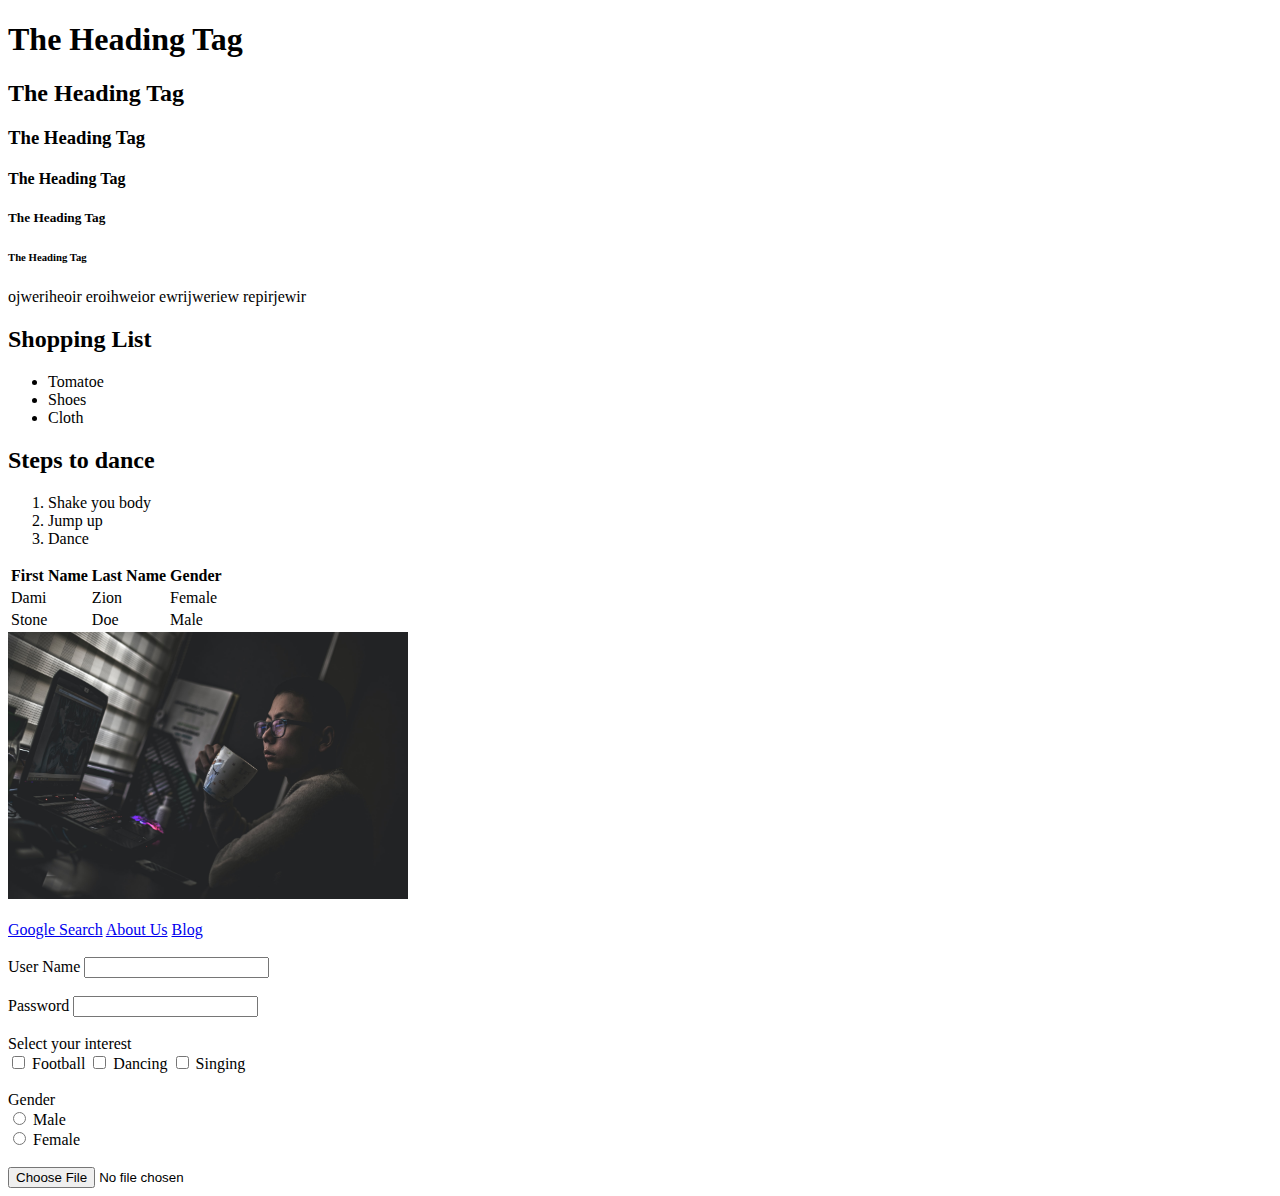
<file: index.html>
<!DOCTYPE html>
<html>
  <head>
    <title>My First Website</title>
    <meta name="description" content="Awesome website" />
  </head>

  <body>
    <!-- TAG 1 -> HEADING TAG -->
    <h1>The Heading Tag</h1>
    <h2>The Heading Tag</h2>
    <h3>The Heading Tag</h3>
    <h4>The Heading Tag</h4>
    <h5>The Heading Tag</h5>
    <h6>The Heading Tag</h6>

    <!-- TAG 2 Paragraph Tag -->
    <p>ojweriheoir eroihweior ewrijweriew repirjewir</p>

    <!-- lIst Tag -->
    <h2>Shopping List</h2>
    <ul>
      <li>Tomatoe</li>
      <li>Shoes</li>
      <li>Cloth</li>
    </ul>

    <h2>Steps to dance</h2>
    <ol>
      <li>Shake you body</li>
      <li>Jump up</li>
      <li>Dance</li>
    </ol>

    <!-- Table -->
    <!-- thead -> Table Head -->
    <!-- tbody -> Table Body -->

    <!-- tr ->  Table Row -->
    <!-- td -> Table Data -->

    <table>
      <thead>
        <tr>
          <td><strong>First Name</strong></td>
          <td><strong>Last Name</strong></td>
          <td><strong>Gender</strong></td>
        </tr>
      </thead>
      <tbody>
        <tr>
          <td>Dami</td>
          <td>Zion</td>
          <td>Female</td>
        </tr>
        <tr>
          <td>Stone</td>
          <td>Doe</td>
          <td>Male</td>
        </tr>
      </tbody>
    </table>

    <!-- Image Tag -->
    <img width="400px" src="khan.jpg" alt="A person" />

    <!-- Break Tag-->
    <br />
    <br />

    <!-- Anchor Tag / Link Tag -->
    <a href="https://www.google.com" target="_self">Google Search</a>
    <a href="about.html">About Us</a>
    <a href="blog.html">Blog</a>
    <br />
    <br />

    <!-- Form Tag -->
    <form>
      <!-- Text -->
      <label>User Name</label>
      <input type="text" />

      <br />
      <br />

      <!-- Password -->
      <label>Password</label>
      <input type="password" />

      <br />
      <br />

      <!-- Checkbox -->
      <label>Select your interest</label>
      <br />
      <input type="checkbox" /> Football

      <input type="checkbox" /> Dancing

      <input type="checkbox" /> Singing

      <br />
      <br />

      <!-- Radio button -->
      <label>Gender</label>
      <br />
      <input type="radio" name="gender" /> Male
      <br />
      <input type="radio" name="gender" /> Female

      <br />
      <br />

      <!-- File Input -->
      <input type="file" />
    </form>

    <!-- Division -->
    <div></div>
  </body>
</html>
</file>
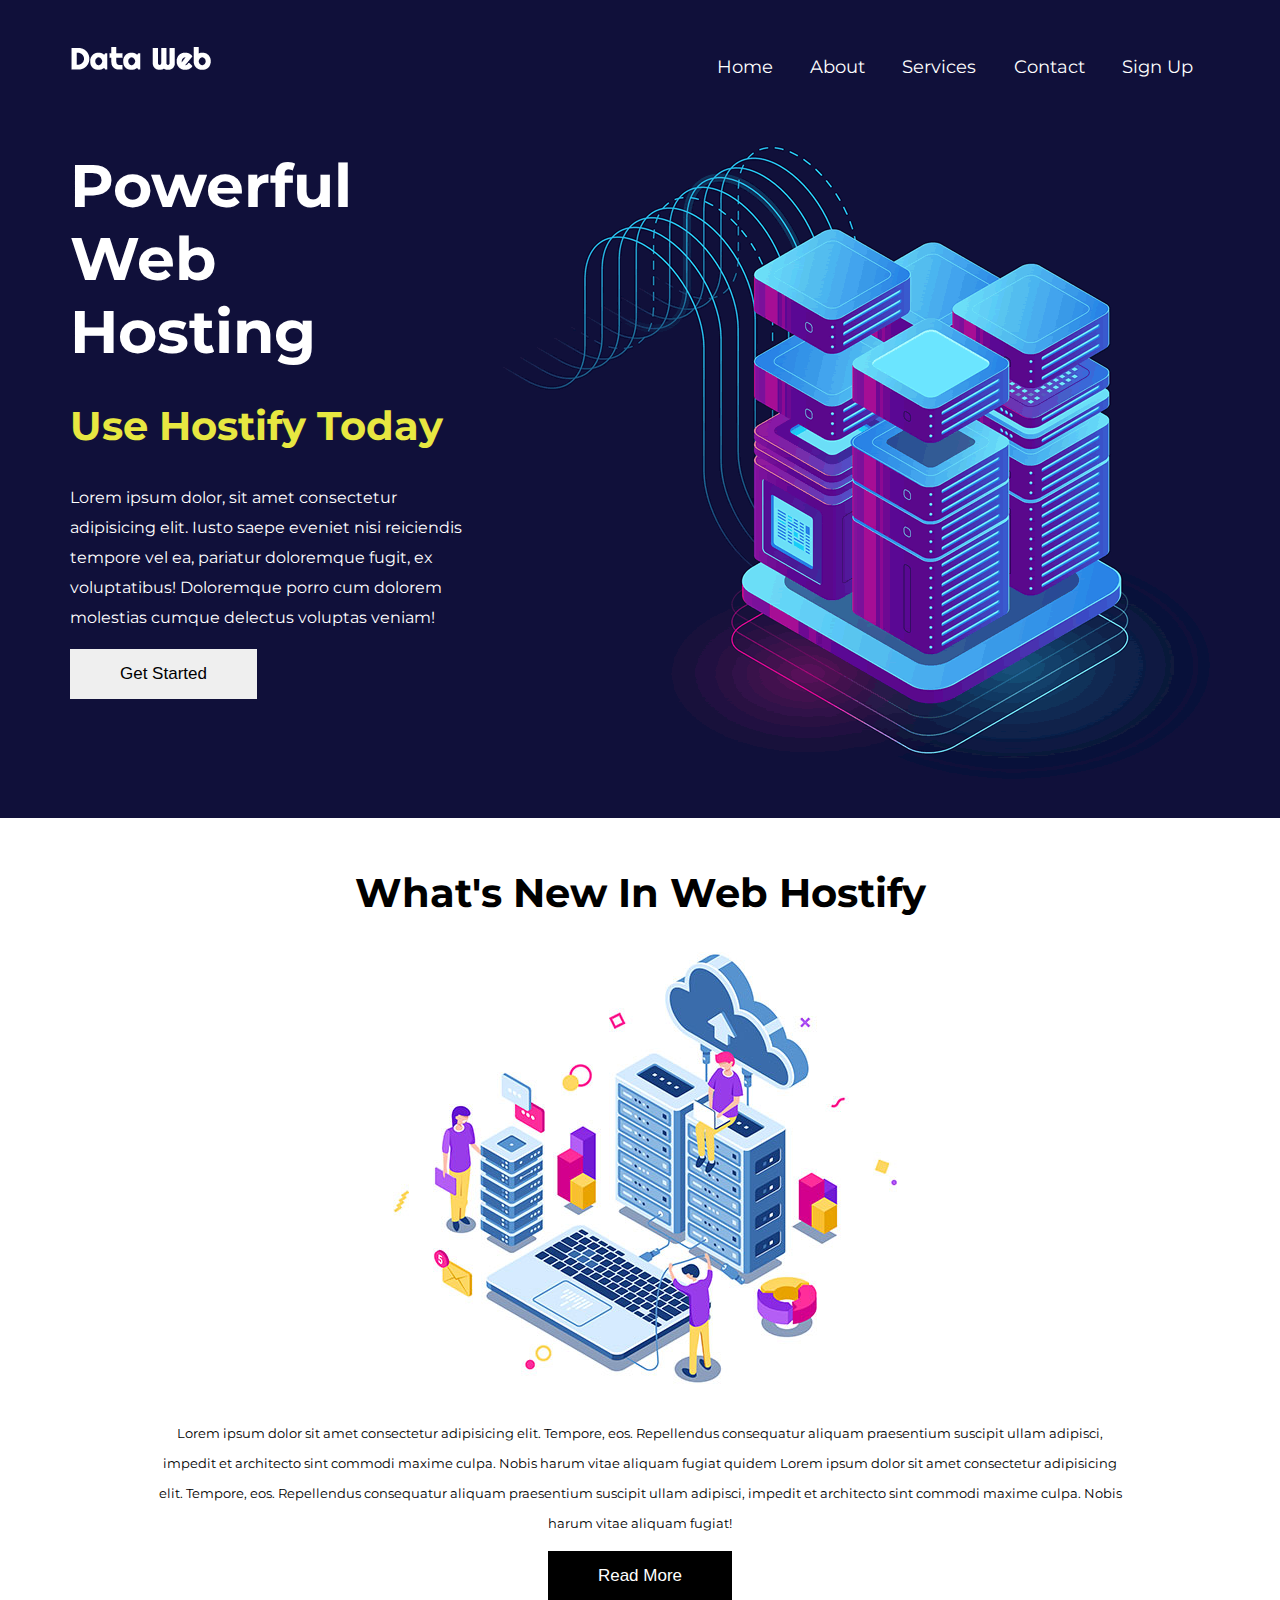
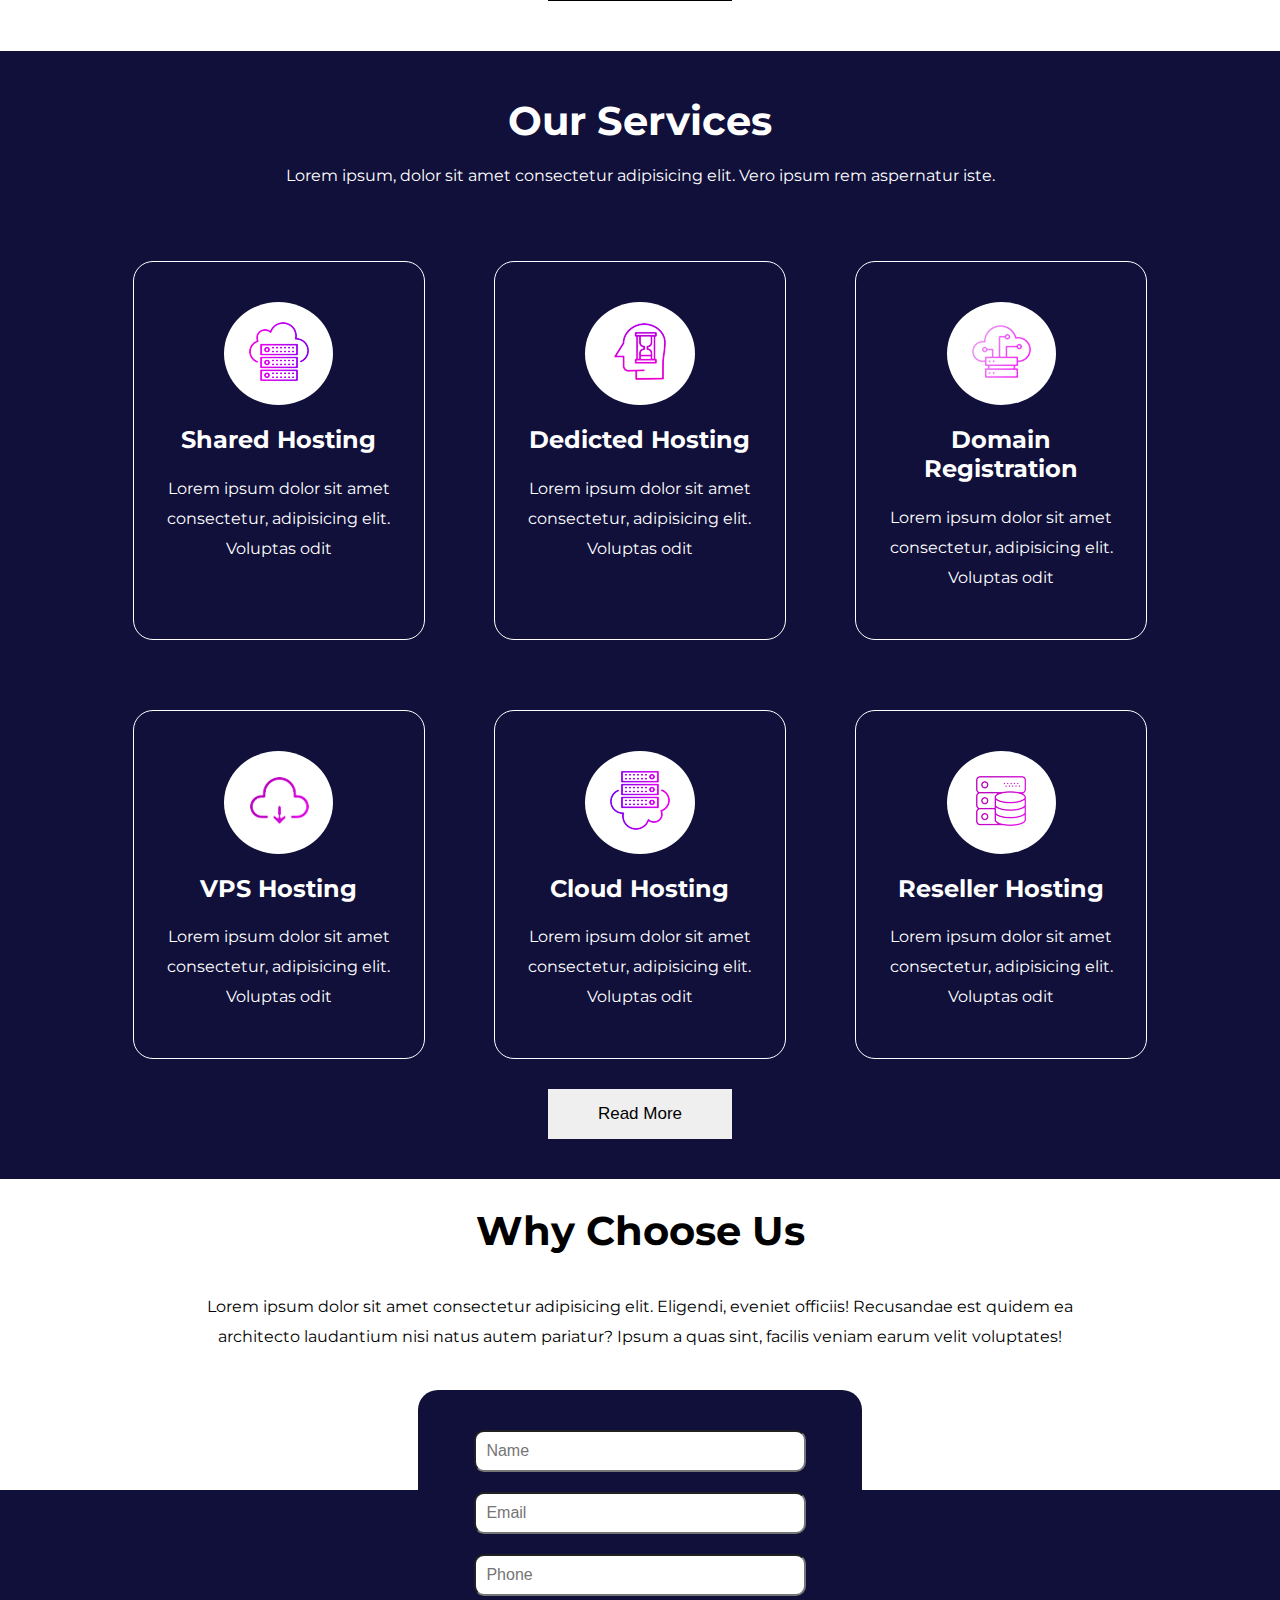
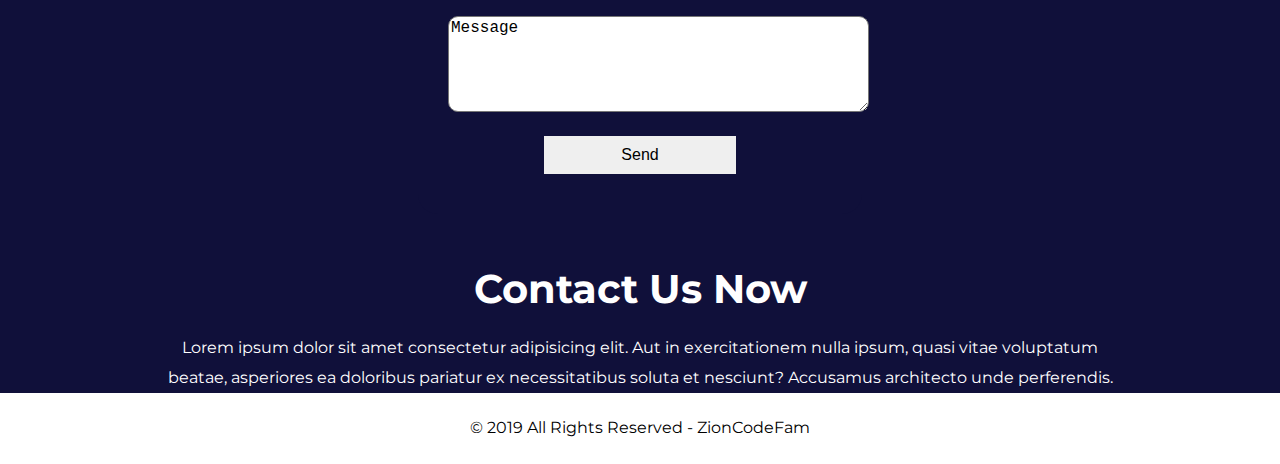
<file: Hostify/index.html>
<!DOCTYPE html>
<html lang="en">
  <head>
    <meta charset="UTF-8" />
    <meta http-equiv="X-UA-Compatible" content="IE=edge" />
    <meta name="viewport" content="width=device-width, initial-scale=1.0" />
    <link rel="stylesheet" href="./assets/css/style.css" />
    <title>Hostify-Home</title>
  </head>
  <body>
    <div class="wrapper">
      <header class="nav">
        <div class="logo_container">
          <img src="./assets/images/logo.png" alt="Site Logo" />
        </div>
        <div class="page_links_container">
          <ul>
            <li>
              <a href="#">Home</a>
              <a href="#">About</a>
              <a href="#">Services</a>
              <a href="#">Contact</a>
              <a href="#">Sign Up</a>
            </li>
          </ul>
        </div>
      </header>
      <section class="jumbotron">
        <div class="content">
          <h1>Powerful Web Hosting</h1>
          <h2>Use Hostify Today</h2>
          <p>
            Lorem ipsum dolor, sit amet consectetur adipisicing elit. Iusto
            saepe eveniet nisi reiciendis tempore vel ea, pariatur doloremque
            fugit, ex voluptatibus! Doloremque porro cum dolorem molestias
            cumque delectus voluptas veniam!
          </p>
          <button>Get Started</button>
        </div>
        <div class="main_image">
          <img src="./assets/images/img.png" alt="main image" />
        </div>
      </section>
      <section class="site_content">
        <div class="content_1">
          <h1>What's New In Web Hostify</h1>
          <img src="./assets/images/web.jpg" alt="Web Hostify" />
          <p>
            Lorem ipsum dolor sit amet consectetur adipisicing elit. Tempore,
            eos. Repellendus consequatur aliquam praesentium suscipit ullam
            adipisci, impedit et architecto sint commodi maxime culpa. Nobis
            harum vitae aliquam fugiat quidem Lorem ipsum dolor sit amet
            consectetur adipisicing elit. Tempore, eos. Repellendus consequatur
            aliquam praesentium suscipit ullam adipisci, impedit et architecto
            sint commodi maxime culpa. Nobis harum vitae aliquam fugiat!
          </p>
          <button>Read More</button>
        </div>
        <div class="content_2">
          <h1>Our Services</h1>
          <p>
            Lorem ipsum, dolor sit amet consectetur adipisicing elit. Vero ipsum
            rem aspernatur iste.
          </p>
          <div class="service_listing">
            <div class="service">
              <div class="icon_container">
                <img
                  src="./assets/images/service1.png"
                  alt="shared hosting image"
                />
              </div>
              <h2>Shared Hosting</h2>
              <p>
                Lorem ipsum dolor sit amet consectetur, adipisicing elit.
                Voluptas odit
              </p>
            </div>
            <div class="service">
              <div class="icon_container">
                <img
                  src="./assets/images/service2.png"
                  alt="shared hosting image"
                />
              </div>
              <h2>Dedicted Hosting</h2>
              <p>
                Lorem ipsum dolor sit amet consectetur, adipisicing elit.
                Voluptas odit
              </p>
            </div>
            <div class="service">
              <div class="icon_container">
                <img
                  src="./assets/images/service3.png"
                  alt="shared hosting image"
                />
              </div>
              <h2>Domain Registration</h2>
              <p>
                Lorem ipsum dolor sit amet consectetur, adipisicing elit.
                Voluptas odit
              </p>
            </div>
          </div>

          <div class="service_listing">
            <div class="service">
              <div class="icon_container">
                <img
                  src="./assets/images/service4.png"
                  alt="shared hosting image"
                />
              </div>
              <h2>VPS Hosting</h2>
              <p>
                Lorem ipsum dolor sit amet consectetur, adipisicing elit.
                Voluptas odit
              </p>
            </div>
            <div class="service">
              <div class="icon_container">
                <img
                  src="./assets/images/service5.png"
                  alt="shared hosting image"
                />
              </div>
              <h2>Cloud Hosting</h2>
              <p>
                Lorem ipsum dolor sit amet consectetur, adipisicing elit.
                Voluptas odit
              </p>
            </div>
            <div class="service">
              <div class="icon_container">
                <img
                  src="./assets/images/service6.png"
                  alt="shared hosting image"
                />
              </div>
              <h2>Reseller Hosting</h2>
              <p>
                Lorem ipsum dolor sit amet consectetur, adipisicing elit.
                Voluptas odit
              </p>
            </div>
          </div>

          <button>Read More</button>
        </div>
        <div class="content_3">
          <h1>Why Choose Us</h1>
          <p>
            Lorem ipsum dolor sit amet consectetur adipisicing elit. Eligendi,
            eveniet officiis! Recusandae est quidem ea architecto laudantium
            nisi natus autem pariatur? Ipsum a quas sint, facilis veniam earum
            velit voluptates!
          </p>
        </div>
        <div class="content_4">
          <form>
            <input type="text" placeholder="Name" />
            <br />
            <input type="email" placeholder="Email" />
            <br />
            <input type="text" placeholder="Phone" />
            <br />
            <textarea cols="40" rows="5">Message</textarea>
            <br />
            <input type="submit" value="Send" />
          </form>
          <div class="contact_info">
            <h1>Contact Us Now</h1>
            <p>
              Lorem ipsum dolor sit amet consectetur adipisicing elit. Aut in
              exercitationem nulla ipsum, quasi vitae voluptatum beatae,
              asperiores ea doloribus pariatur ex necessitatibus soluta et
              nesciunt? Accusamus architecto unde perferendis.
            </p>
          </div>
        </div>
      </section>
      <footer class="footer">
        <p>© 2019 All Rights Reserved - ZionCodeFam</p>
      </footer>
    </div>
  </body>
</html>
</file>
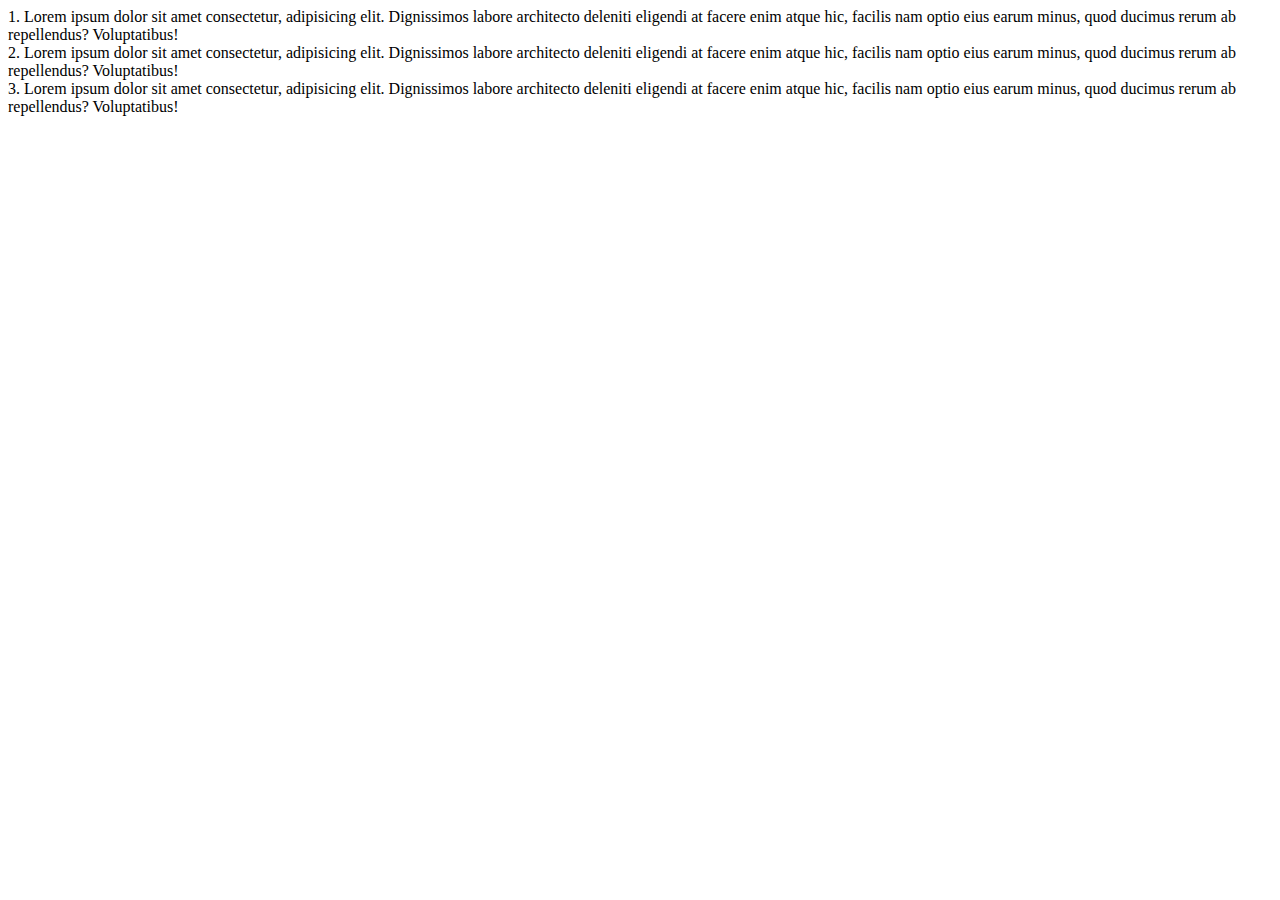
<file: ProjectCSS/index.html>
<html>
  <head>
    <title>CSS Course</title>
    <link rel="stylesheet" href="./style/style.css" />

    <!-- internal css -->
    <!-- <style>
      h2 {
        color: blue;
      }
    </style> -->
  </head>
  <body>
    <!-- Inline CSS -->
    <!-- <h1 style="color: red">Welcome to CSS Course</h1> -->

    <!-- <h2 class="headerText">Welcome to my Blog Site</h2> -->
    <!-- 
    <div class="container">
      <h2>
        This is CSS COURSE jniewrie reowiroiwer weroijewoijrwe rewoijroiejwrwe
        rewoirjwoeijrwe rweiorjoiwejrwe rewoirjweoirjwe
      </h2>

      <h2>
        I don't want to be colored This is CSS COURSE jniewrie reowiroiwer
        weroijewoijrwe rewoijroiejwrwe rewoirjwoeijrwe rweiorjoiwejrwe
        rewoirjweoirjwe
      </h2>

      <h2>
        I want to stay on my own This is CSS COURSE jniewrie reowiroiwer
        weroijewoijrwe rewoijroiejwrwe rewoirjwoeijrwe rweiorjoiwejrwe
        rewoirjweoirjwe
      </h2>

      <h2>
        I want to stay on my own This is CSS COURSE jniewrie reowiroiwer
        weroijewoijrwe rewoijroiejwrwe rewoirjwoeijrwe rweiorjoiwejrwe
        rewoirjweoirjwe
      </h2>
    </div> -->

    <div class="container">
      <div class="box_1">
        1. Lorem ipsum dolor sit amet consectetur, adipisicing elit. Dignissimos
        labore architecto deleniti eligendi at facere enim atque hic, facilis
        nam optio eius earum minus, quod ducimus rerum ab repellendus?
        Voluptatibus!
      </div>

      <div class="box_2">
        2. Lorem ipsum dolor sit amet consectetur, adipisicing elit. Dignissimos
        labore architecto deleniti eligendi at facere enim atque hic, facilis
        nam optio eius earum minus, quod ducimus rerum ab repellendus?
        Voluptatibus!
      </div>

      <div class="box_3">
        3. Lorem ipsum dolor sit amet consectetur, adipisicing elit. Dignissimos
        labore architecto deleniti eligendi at facere enim atque hic, facilis
        nam optio eius earum minus, quod ducimus rerum ab repellendus?
        Voluptatibus!
      </div>
    </div>
  </body>
</html>

<!-- Two ways to NAMING -->

<!-- Header + Text

1. Camel Casing ->  headerText

2. Underscore -> header_text -->
</file>
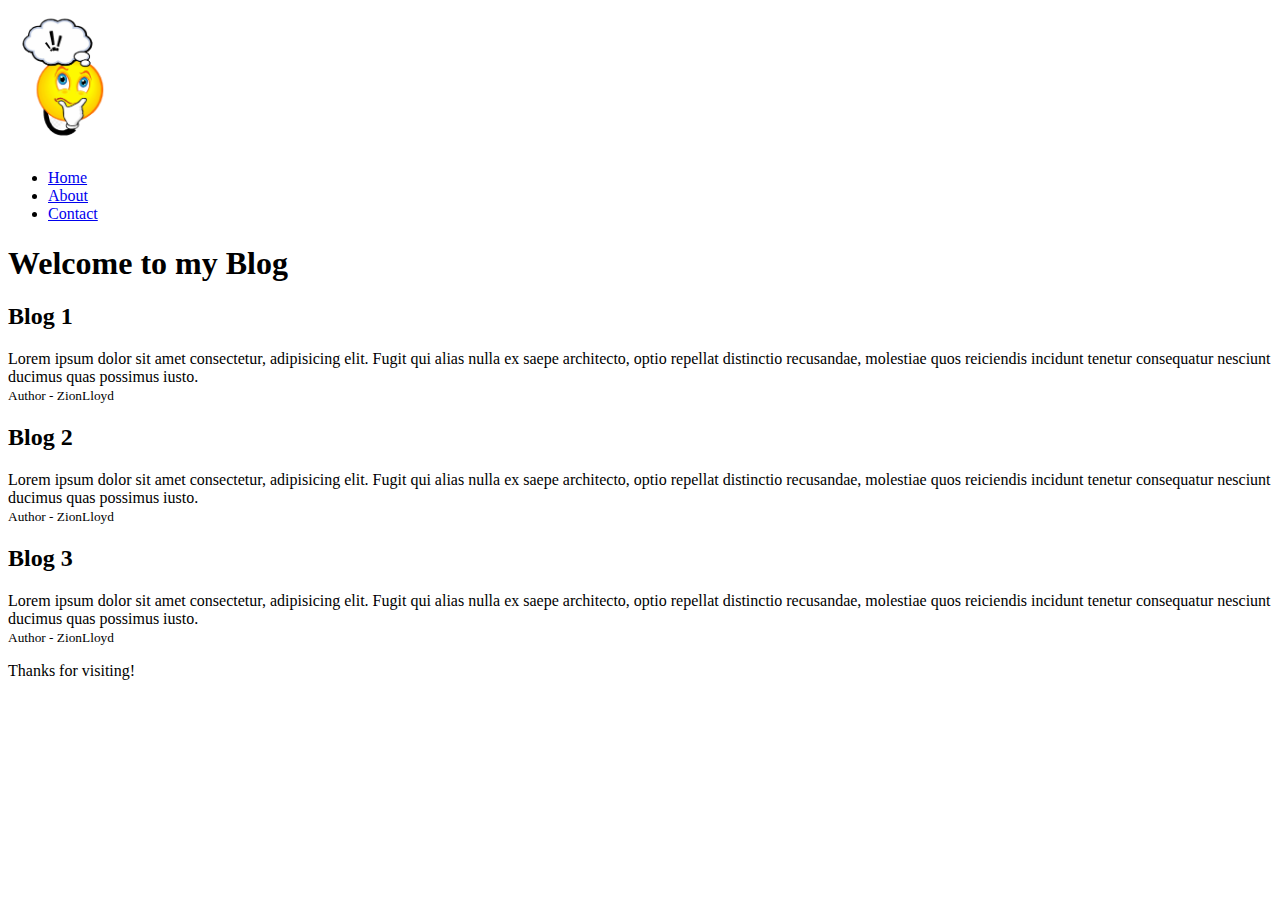
<file: blog.html>
<!DOCTYPE html>
<html>
  <head>
    <meta name="Title" content="My Blog" />
    <meta name="description" content="oijcwiecewc biiu wcewwe" />
    <title>My Blog</title>
  </head>

  <body>
    <div>
      <header>
        <img width="100px" src="logo.png" />

        <ul>
          <li><a href="index.html">Home</a></li>
          <li><a href="about.html">About</a></li>
          <li><a href="contact.html">Contact</a></li>
        </ul>
      </header>

      <section>
        <h1>Welcome to my Blog</h1>
        <div>
          <h2>Blog 1</h2>
          <article>
            Lorem ipsum dolor sit amet consectetur, adipisicing elit. Fugit qui
            alias nulla ex saepe architecto, optio repellat distinctio
            recusandae, molestiae quos reiciendis incidunt tenetur consequatur
            nesciunt ducimus quas possimus iusto.
          </article>
          <small>Author - ZionLloyd</small>
        </div>
        <div>
          <h2>Blog 2</h2>
          <article>
            Lorem ipsum dolor sit amet consectetur, adipisicing elit. Fugit qui
            alias nulla ex saepe architecto, optio repellat distinctio
            recusandae, molestiae quos reiciendis incidunt tenetur consequatur
            nesciunt ducimus quas possimus iusto.
          </article>
          <small>Author - ZionLloyd</small>
        </div>
        <div>
          <h2>Blog 3</h2>
          <article>
            Lorem ipsum dolor sit amet consectetur, adipisicing elit. Fugit qui
            alias nulla ex saepe architecto, optio repellat distinctio
            recusandae, molestiae quos reiciendis incidunt tenetur consequatur
            nesciunt ducimus quas possimus iusto.
          </article>
          <small>Author - ZionLloyd</small>
        </div>
      </section>
      <footer>
        <p>Thanks for visiting!</p>
      </footer>
    </div>
  </body>
</html>
</file>
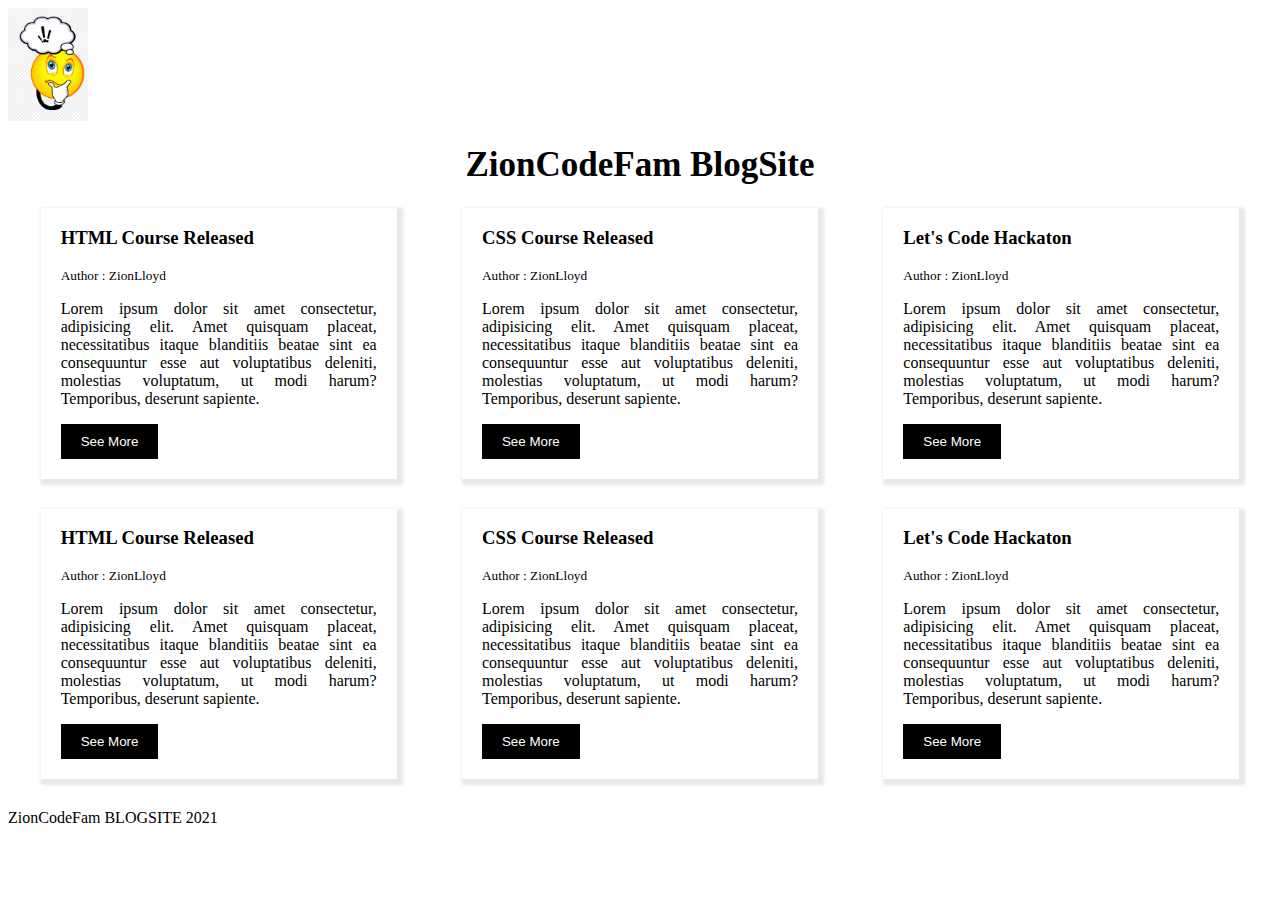
<file: ProjectCSS/blog.html>
<html>
  <head>
    <title>ZionCodeFam Blog</title>
    <link rel="stylesheet" href="./style/blog.css" />
  </head>

  <body>
    <img class="logo" src="./images/logo.png" alt="logo" />

    <div class="wrapper">
      <h1>ZionCodeFam BlogSite</h1>

      <section class="blogContainer">
        <article class="blogPost">
          <h3>HTML Course Released</h3>
          <small>Author : ZionLloyd</small>
          <p>
            Lorem ipsum dolor sit amet consectetur, adipisicing elit. Amet
            quisquam placeat, necessitatibus itaque blanditiis beatae sint ea
            consequuntur esse aut voluptatibus deleniti, molestias voluptatum,
            ut modi harum? Temporibus, deserunt sapiente.
          </p>
          <button>See More</button>
        </article>

        <article class="blogPost">
          <h3>CSS Course Released</h3>
          <small>Author : ZionLloyd</small>
          <p>
            Lorem ipsum dolor sit amet consectetur, adipisicing elit. Amet
            quisquam placeat, necessitatibus itaque blanditiis beatae sint ea
            consequuntur esse aut voluptatibus deleniti, molestias voluptatum,
            ut modi harum? Temporibus, deserunt sapiente.
          </p>
          <button>See More</button>
        </article>

        <article class="blogPost">
          <h3>Let's Code Hackaton</h3>
          <small>Author : ZionLloyd</small>
          <p>
            Lorem ipsum dolor sit amet consectetur, adipisicing elit. Amet
            quisquam placeat, necessitatibus itaque blanditiis beatae sint ea
            consequuntur esse aut voluptatibus deleniti, molestias voluptatum,
            ut modi harum? Temporibus, deserunt sapiente.
          </p>
          <button>See More</button>
        </article>
      </section>

      <section class="blogContainer">
        <article class="blogPost">
          <h3>HTML Course Released</h3>
          <small>Author : ZionLloyd</small>
          <p>
            Lorem ipsum dolor sit amet consectetur, adipisicing elit. Amet
            quisquam placeat, necessitatibus itaque blanditiis beatae sint ea
            consequuntur esse aut voluptatibus deleniti, molestias voluptatum,
            ut modi harum? Temporibus, deserunt sapiente.
          </p>
          <button>See More</button>
        </article>

        <article class="blogPost">
          <h3>CSS Course Released</h3>
          <small>Author : ZionLloyd</small>
          <p>
            Lorem ipsum dolor sit amet consectetur, adipisicing elit. Amet
            quisquam placeat, necessitatibus itaque blanditiis beatae sint ea
            consequuntur esse aut voluptatibus deleniti, molestias voluptatum,
            ut modi harum? Temporibus, deserunt sapiente.
          </p>
          <button>See More</button>
        </article>

        <article class="blogPost">
          <h3>Let's Code Hackaton</h3>
          <small>Author : ZionLloyd</small>
          <p>
            Lorem ipsum dolor sit amet consectetur, adipisicing elit. Amet
            quisquam placeat, necessitatibus itaque blanditiis beatae sint ea
            consequuntur esse aut voluptatibus deleniti, molestias voluptatum,
            ut modi harum? Temporibus, deserunt sapiente.
          </p>
          <button>See More</button>
        </article>
      </section>
    </div>

    <footer>
      <p>ZionCodeFam BLOGSITE 2021</p>
    </footer>
  </body>
</html>
</file>
<file: Hostify/assets/css/style.css>
@import url('https://fonts.googleapis.com/css2?family=Montserrat:wght@300;400;700&display=swap');

body {
  margin: 0px;
  padding: 0px;
  font-family: 'Montserrat', sans-serif;
}

h1 {
  font-size: 40px;
}

p {
  line-height: 30px;
}

button {
  padding: 15px 50px;
  font-size: 17px;
  border: none;
}

.nav {
  background-color: #10103a;
  display: flex;
  padding: 40px 50px;
  justify-content: space-between;
}

.logo_container {
  width: 30%;
  padding-left: 20px;
}

.page_links_container {
  width: 50%;
}

.page_links_container ul li {
  display: flex;
  justify-content: space-evenly;
}

.page_links_container ul li a {
  color: white;
  text-decoration: none;
  font-size: 18px;
  padding-bottom: 5px;
}

.page_links_container ul li a:hover {
  border-bottom: 2px solid white;
}

.jumbotron {
  display: flex;
  background: #10103a;
  padding-left: 50px;
  padding-right: 50px;
  padding-bottom: 20px;
}

.jumbotron .content {
  padding-left: 20px;
  padding-right: 20px;
}

.jumbotron .content h1 {
  color: white;
  margin: 10px 0px;
  font-size: 60px;
}

.jumbotron .content h2 {
  color: rgb(231, 231, 65);
  font-size: 40px;
}

.jumbotron .content p {
  color: white;
}

.site_content {
  text-align: center;
}

.site_content .content_1 {
  width: 80%;
  margin: 50px auto;
}

.site_content .content_1 p {
  padding: 0px 30px;
  font-size: 13px;
}

.site_content .content_1 button {
  background: black;
  color: white;
}

.site_content .content_2 {
  background: #10103a;
  text-align: center;
  padding: 40px 0px;
}

.site_content .content_2 h1 {
  color: white;
  margin-top: 5px;
  margin-bottom: 5px;
}

.site_content .content_2 p {
  color: white;
}

.site_content .content_2 .service_listing {
  display: flex;
  justify-content: space-evenly;
  padding-top: 40px;
  width: 90%;
  margin: 30px auto;
}

.content_2 .service_listing .service {
  border: 1px solid white;
  width: 20%;
  padding: 30px 30px;
  border-radius: 20px;
}

.service_listing .service h2 {
  color: white;
}

.service_listing .service .icon_container {
  width: 30%;
  margin: 10px auto;
  padding: 20px 20px;
  background: white;
  border-radius: 50%;
}

.site_content .content_3 {
  width: 80%;
  margin-left: auto;
  margin-right: auto;
  margin-bottom: 10%;
}

.site_content .content_3 p {
  padding: 10px 40px;
}

.site_content .content_4 {
  background: #10103a;
  text-align: center;
}

.site_content .content_4 form {
  width: 30%;
  margin-left: auto;
  margin-right: auto;
  padding: 30px 30px;
  border-radius: 20px;
  position: relative;
  top: -100px;
  background: #10103a;
}

.content_4 form input {
  padding: 10px;
  width: 80%;
  font-size: 16px;
  margin: 10px 0px;
  border-radius: 10px;
}

.content_4 form textarea {
  font-size: 16px;
  margin: 10px 0px;
  border-radius: 10px;
}

.content_4 form input:last-child {
  width: 50%;
  border-radius: 0px;
  border: none;
}

.site_content .content_4 h1 {
  margin: 0px;
  color: white;
}

.site_content .content_4 p {
  color: white;
  width: 70%;
  margin: 20px auto;
}

.content_4 .contact_info {
  margin: -50px;
}

.footer {
  margin-top: 70px;
  text-align: center;
}
</file>
<file: ProjectCSS/style/style.css>
/* Reference by Tag Name */
/* h2 {
  color: red;
} */

/* Reference by Class Name */
/* .headerText { */
/* color: blue; */
/* color: #ff00ff; */
/* 
  font-size: 40px;
  text-align: center;
}

.container {
  background-color: black;

  padding: 50px; */
/* 50px ->  Top - Right - Bottom - Left */

/* padding: 5px 200px; */
/* 5px -> Top & Bottom |  200px -> Left & Right */

/* padding: 10px 50px 80px 200px; */
/* 10px -> Top, 50px -> Right, 80px -> Bottom, 200px -> Left */

/* padding-bottom: 100px;

  padding-top: 100px;

  padding-right: 100px;

  padding-left: 100px; */

/* margin: 100px; */
/* 100px ->  Top - Right - Bottom - Left */

/* margin: 30px 100px; */
/* 30px -> Top & Bottom |  100px -> Left & Right */

/* margin: 30px 50px 80px 150px; */
/* 30px -> Top, 50px -> Right, 80px -> Bottom, 150px -> Left */

/* margin-top: 100px;

  margin-right: 100px;

  margin-bottom: 100px;

  margin-left: 100px;
}

.container h2 {
  color: white;
} */

/* Reference by ID name */
/* #subHeaderText {
  color: brown;
} */

/* FLEXBOX */

/* .container {
  display: flex;
  flex-direction: row; */
/* flex-direction: column; */
/* justify-content: space-around; */
/* justify-content: space-between; */
/* justify-content: space-evenly; */
/* } */

/* .container div {
   border: thickness, type, color 
  border: 2px solid;
  margin-bottom: 20px;
  flex-basis: 20%;
} */

/* .box_1 { */
/* flex: 1; */
/* order: 3; */
/* } */

/* .box_2 { */
/* flex: 1; */
/* order: 2; */
/* } */

/* .box_3 { */
/* flex: 1; */
/* order: 1; */
/* } */
</file>
<file: ProjectCSS/style/blog.css>
.logo {
  width: 80px;
}

.wrapper h1 {
  text-align: center;
  font-size: 35px;
  font-weight: bold;
}

.blogContainer {
  display: flex;
  justify-content: space-around;
  margin-bottom: 30px;
}

.blogPost {
  box-shadow: 3px 3px 3px 3px rgb(233, 231, 231);
  flex-basis: 25%;
  padding-left: 20px;
  padding-right: 20px;
}

.blogPost p {
  text-align: justify;
}

.blogPost button {
  background-color: black;
  border: 0px;
  color: white;
  padding: 10px 20px;
  margin-bottom: 20px;
}
</file>
